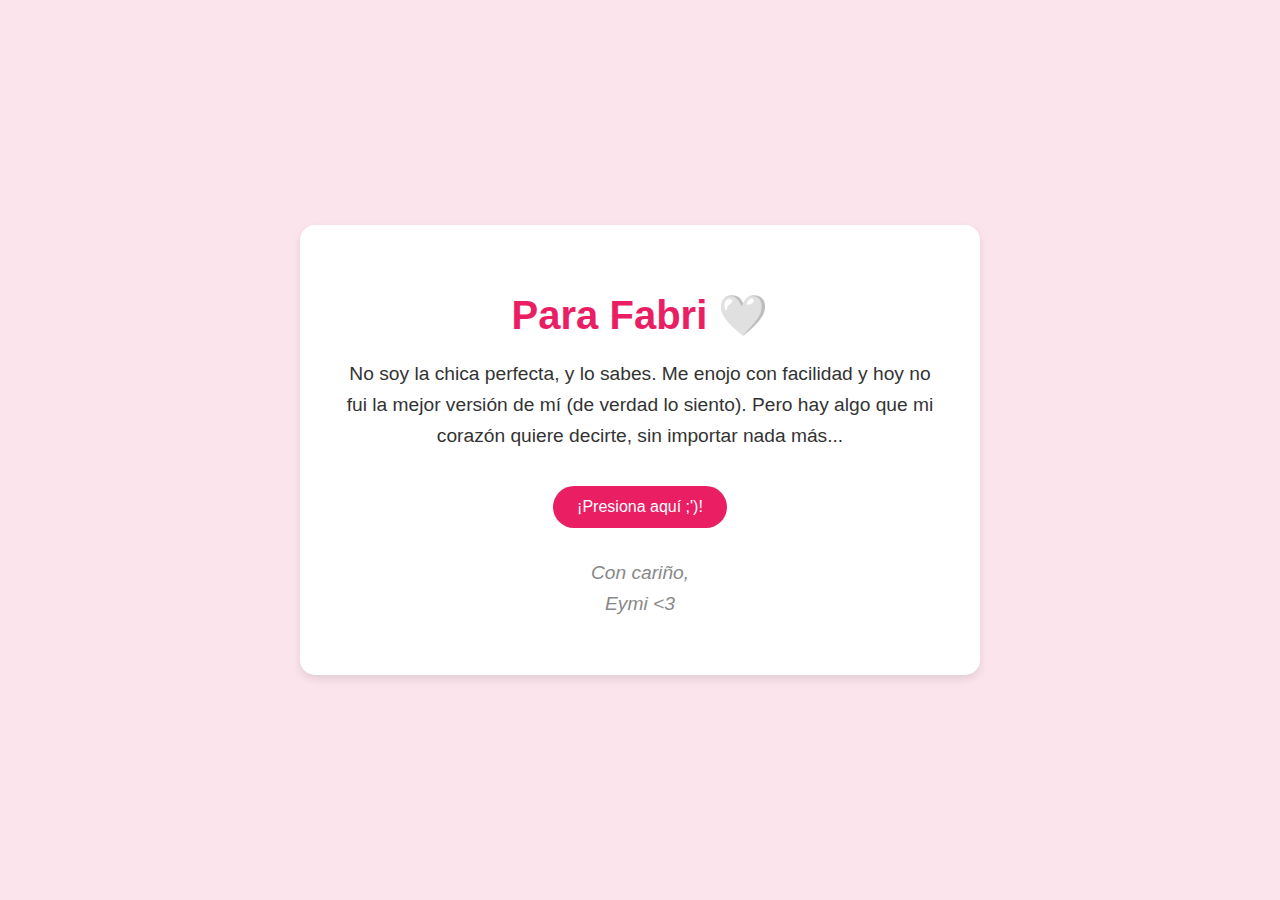
<file: index.html>
<!DOCTYPE html>
<html lang="es">
<head>
    <meta charset="UTF-8">
    <meta name="viewport" content="width=device-width, initial-scale=1.0">
    <title>Para ti</title>
   <link rel="stylesheet" href="estilo.css">
</head>
<body>
    <div class="carta">
        <h1>Para Fabri 🤍</h1>
        <p>
            No soy la chica perfecta, y lo sabes. Me enojo con facilidad y hoy no fui la mejor versión de mí (de verdad lo siento).
Pero hay algo que mi corazón quiere decirte, sin importar nada más...
        </p>

        <a href="carta2.html" class="boton-enlace">¡Presiona aquí ;')!</a>
        
        <p class="firma">Con cariño, <br>Eymi <3</p>
    </div>
</body>
</html>
</file>
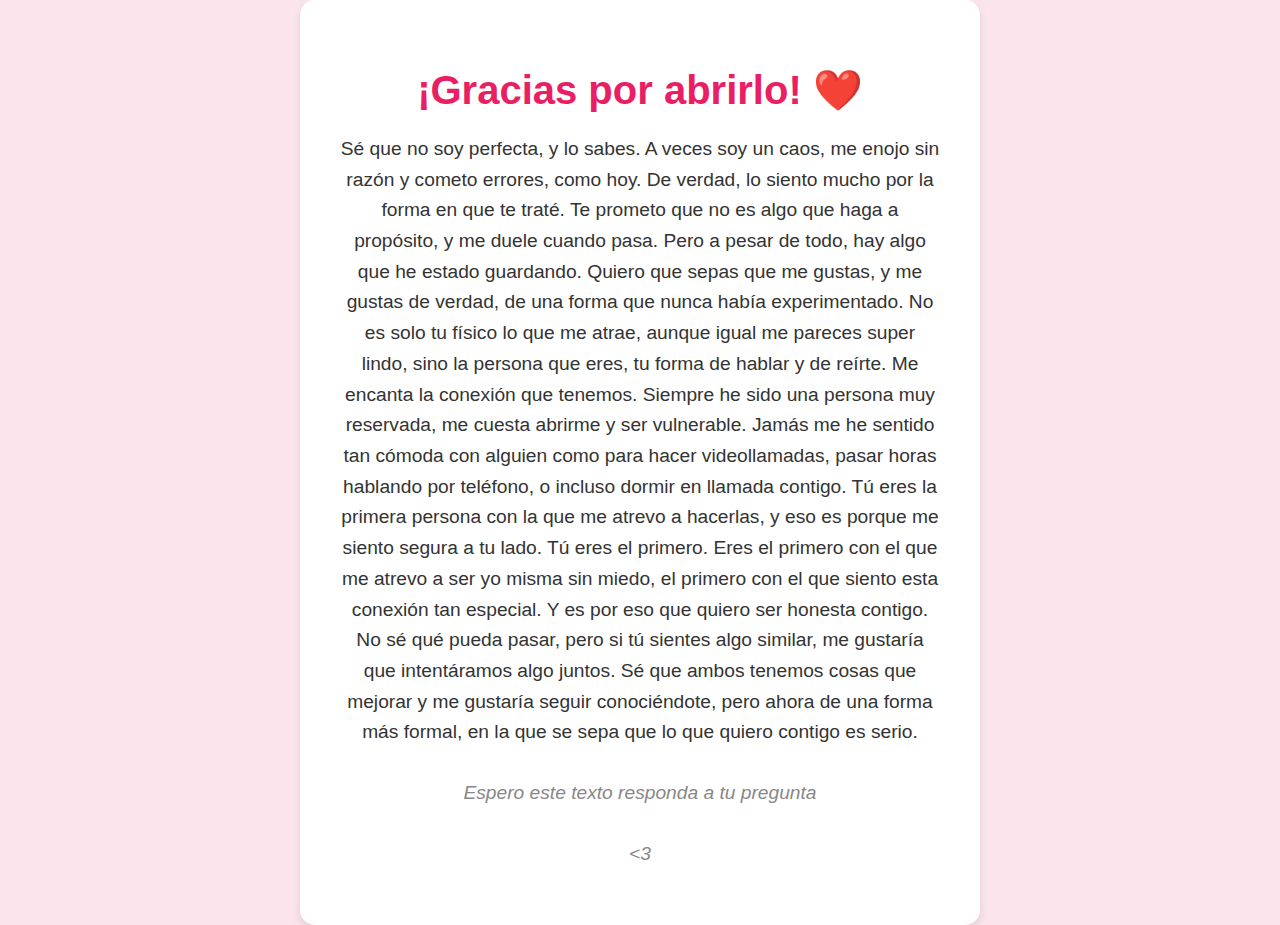
<file: carta2.html>
<!DOCTYPE html>
<html lang="es">
<head>
    <meta charset="UTF-8">
    <meta name="viewport" content="width=device-width, initial-scale=1.0">
    <title>¡<3!</title>
    <link rel="stylesheet" href="estilo.css">
</head>
<body>
    <div class="carta">
        <h1>¡Gracias por abrirlo! ❤️</h1>
        <p>
            Sé que no soy perfecta, y lo sabes. A veces soy un caos, me enojo sin razón y cometo errores, como hoy. De verdad, lo siento mucho por la forma en que te traté. Te prometo que no es algo que haga a propósito, y me duele cuando pasa.

Pero a pesar de todo, hay algo que he estado guardando. Quiero que sepas que me gustas, y me gustas de verdad, de una forma que nunca había experimentado. No es solo tu físico lo que me atrae, aunque igual me pareces super lindo, sino la persona que eres, tu forma de hablar y de reírte. Me encanta la conexión que tenemos.

Siempre he sido una persona muy reservada, me cuesta abrirme y ser vulnerable. Jamás me he sentido tan cómoda con alguien como para hacer videollamadas, pasar horas hablando por teléfono, o incluso dormir en llamada contigo. Tú eres la primera persona con la que me atrevo a hacerlas, y eso es porque me siento segura a tu lado.

Tú eres el primero. Eres el primero con el que me atrevo a ser yo misma sin miedo, el primero con el que siento esta conexión tan especial. Y es por eso que quiero ser honesta contigo. No sé qué pueda pasar, pero si tú sientes algo similar, me gustaría que intentáramos algo juntos. Sé que ambos tenemos cosas que mejorar y me gustaría seguir conociéndote, 
pero ahora de una forma más formal, en la que se sepa que lo que quiero contigo es serio.
        </p>
        <p class="firma">Espero este texto responda a tu pregunta</p>
        <p class="firma"><3</p>
    </div>
</body>
</html>
</file>
<file: estilo.css>
body {
    font-family: 'Arial', sans-serif;
    background-color: #fce4ec; /* Un rosado suave */
    display: flex;
    justify-content: center;
    align-items: center;
    min-height: 100vh;
    margin: 0;
}

.carta {
    background-color: #ffffff;
    padding: 40px;
    border-radius: 15px;
    box-shadow: 0 4px 8px rgba(0, 0, 0, 0.1);
    max-width: 600px;
    text-align: center;
}

h1 {
    color: #e91e63; /* Un rosado más fuerte */
    font-size: 2.5em;
    margin-bottom: 20px;
}

p {
    font-size: 1.2em;
    line-height: 1.6;
    color: #333333;
    margin-bottom: 15px;
}

.firma {
    margin-top: 30px;
    font-style: italic;
    color: #888;
}

.boton-enlace {
    background-color: #e91e63;
    color: white;
    border: none;
    padding: 12px 24px;
    font-size: 1em;
    border-radius: 50px;
    text-decoration: none; /* Esto quita el subrayado del enlace */
    transition: background-color 0.3s ease;
    margin-top: 20px;
    display: inline-block; /* Para que el enlace se pueda centrar */
}

.boton-enlace:hover {
    background-color: #c2185b;
}
</file>
